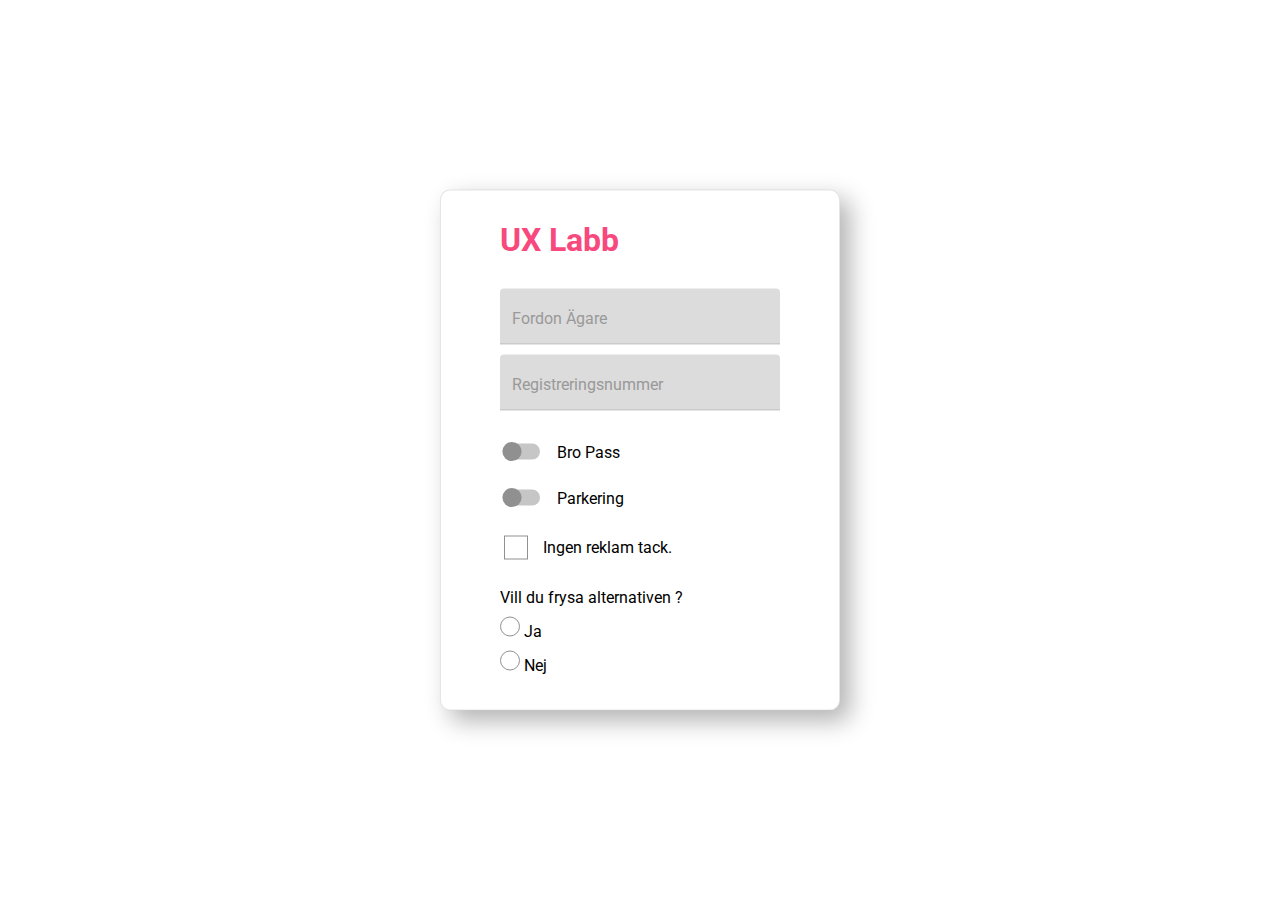
<file: mds.html>
<!DOCTYPE html>
<html lang="en">
<head>
 <meta charset="UTF-8">
 <title>Document</title>
 <link rel="stylesheet" href="mds.css">
 <link href="https://fonts.googleapis.com/css?family=Roboto" rel="stylesheet">
 <script src="mds.js" defer></script>
</head>
<body>
 <div class="container">
  <h2>UX Labb</h2>
  <form>
   <!-- text-field -->
   <div class="mds-text-field">
    <input class="mds-text-field__input" type="text" name="" required="">
    <label class="mds-text-field__label">Fordon Ägare</label>
   </div>
   <div class="mds-text-field">
    <input class="mds-text-field__input" type="text" name="" required="">
    <label class="mds-text-field__label">Registreringsnummer</label>
   </div>
   <!-- switch -->
   <div class="mds-switch">
    <input class="mds-switch__input" type="checkbox" name="">
    <label class="mds-switch__label">Bro Pass</label>
   </div>
   <div class="mds-switch">
    <input class="mds-switch__input" type="checkbox" name="">
    <label class="mds-switch__label"> Parkering </label>
   </div>
   <!-- checkbox -->
   <div class="mds-checkbox">
     <input class="mds-checkbox__input" type="checkbox" name=""> 
     <label class="mds-checkbox__label">Ingen reklam tack.</label>
   </div>
   <!-- radio button -->
   <div class="mds-radio">
     <p class="mds-radio__p">Vill du frysa alternativen ?</p>
     <input class="mds-radio__input" type="radio" name="stop"> 
     <span class="mds-radio__span">Ja</span>
   </div>  
   <div class="mds-radio">
     <input class="mds-radio__input" type="radio" name="stop"> 
     <span class="mds-radio__span">Nej</span>
   </div>
  </form>
 </div>
</body>
</file>
<file: mds.css>
body {
 margin: 0;
 padding: 0;
 font-family: 'Roboto',sans-serif;
 background: url('https://c1.staticflickr.com/5/4432/36490758486_87af08e493_b.jpg');
 background-repeat: no-repeat;
 background-size: cover;
}
/*****************************************************/
/*****************************************************/
.container{
 position: absolute;
 top: 50%;
 left: 50%;
 transform: translate(-50%,-50%);
 width: 400px;
 background: #fff;
 padding: 30px;
 box-sizing: border-box;
 border: 1px solid rgba(0, 0, 0, .1);
 border-radius: 10px;
 box-shadow: 10px 10px 25px rgba(0, 0, 0,.3);
}
.container h2 {
 font-size: 2em;
 width: 280px;
 box-sizing: border-box;
 margin: 0 auto;
 padding-bottom: 30px;
 color: #f7497d;
 /*text-transform: uppercase;*/
}
form{
 box-sizing: border-box;
 margin: 0 auto;
 width: 280px;
}
/*****************************************************/
/*****************************************************/
.mds-text-field__input{
 margin-bottom: 0px;
 background: #DCDCDC;
 width: 100%;
 height: 100%;
 padding-left: 12px;
 padding-top: 26px;
 font-size: 16px;
 box-sizing: border-box;
 box-shadow: none;
 outline: none;
 border: none;
 border-radius: 4px 4px 0px 0px;
 border-bottom: 1px solid #999;
 cursor: pointer;
}
.mds-text-field{
 position: relative;
 width: 280px;
 height: 56px;
 padding-bottom: 10px;
}
.mds-text-field__label{
 position: absolute;
 font-family: 'Roboto', cursive;
 font-size: 16px;
 top: 20px;
 left: 12px;
 color: #999;
 transition: .5s;
 /*undvik att man kan select label*/
 pointer-events: none;
}
/*här modifiera label läget när label has en syskon-input med focus*/
/*med :valid (det går när finns någon value under regel) behåller man label flyttat*/
.mds-text-field__input:focus ~ .mds-text-field__label,
.mds-text-field__input:valid ~ .mds-text-field__label{
 top: 8px;
 left: 12px;
 color: #f7497d;
 font-size: 12px;
 font-weight: bold;
}
.mds-text-field__input:focus,
.mds-text-field__input:valid{
 border-bottom: 2px solid #f7497d;
}
/*****************************************************/
/*****************************************************/
.mds-switch{
 padding-top: 20px;
}
.mds-switch__input{
 position: relative;
 width: 36px;
 height: 16px;
 -webkit-appearance: none;
 background: #c6c6c6;
 outline: none;
 border-radius: 8px;
 transition: .5s;
 cursor: pointer;
}
.mds-switch__input:checked{
 background: #f7497d87;
}
.mds-switch__input:before{
 content: '';
 position: absolute;
 width: 16px;
 height: 16px;
 border-radius: 8px;
 top: 0px;
 left: 0px;
 background: #909090;
 transform: scale(1.2);
 transition: .5s;
}
.mds-switch__input:checked:before{
 left: 20px;
 background: #f7497d;
}
.mds-switch__label{
 position: relative;
 top: -5px;
 left: 10px;
 color: black;
}
/*****************************************************/
/*****************************************************/
.mds-checkbox{
 padding-top: 20px;
}
.mds-checkbox__input{
 position: relative;
 width: 24px;
 height: 24px;
 -webkit-appearance: none;
 outline: 0;
 border: 1px solid #909090;
 color: white;
 transition: 0.5s;
 cursor: pointer;
}
.mds-checkbox__input:checked{
background: #f7497d;
border: 1px solid #f7497d;
}
.mds-checkbox__input:before{
 position: absolute;
 content:'';
 left: 5px;
 top: 1px;
 transition: .5s;
}
.mds-checkbox__input:checked:before{
 content: '\2714';
 transform: scale(1.5);
 color: white;
 margin: 0 ;
 padding: 0;
}
.mds-checkbox__label{
 position: relative;
 pointer-events: none;
 top: -10px;
 left: 8px;
}
/*****************************************************/
/*****************************************************/
.mds-radio{
 padding: 5px 0px;
}
.mds-radio__p{
 padding-top: 0px;
 padding-bottom: 10px;
 margin-bottom: 0;
}
.mds-radio__input{
 position: relative;
 cursor: pointer;
 margin: 0px 0px;
 padding: 0px;
 box-sizing: border-box;
 outline: 0;
 -webkit-appearance: none;
 border: 1px solid #909090;
 color: white;
 width: 20px;
 height: 20px;
 border-radius: 10px;
 transition: 0s;
}
.mds-radio__input:checked{
 border: 2px solid #f7497d;
}
.mds-radio__input:before{
 position: absolute;
 margin: 0;
 padding: 0;
 content:'';
 width: 10px;
 height: 10px;
 border-radius: 5px;
 transition: 0s;
}
.mds-radio__input:checked:before{ 
 background: #f7497d;
 left: 2.8px;
 top: 2.8px;
}
.mds-radio__span{ 
}
/*****************************************************/
</file>
